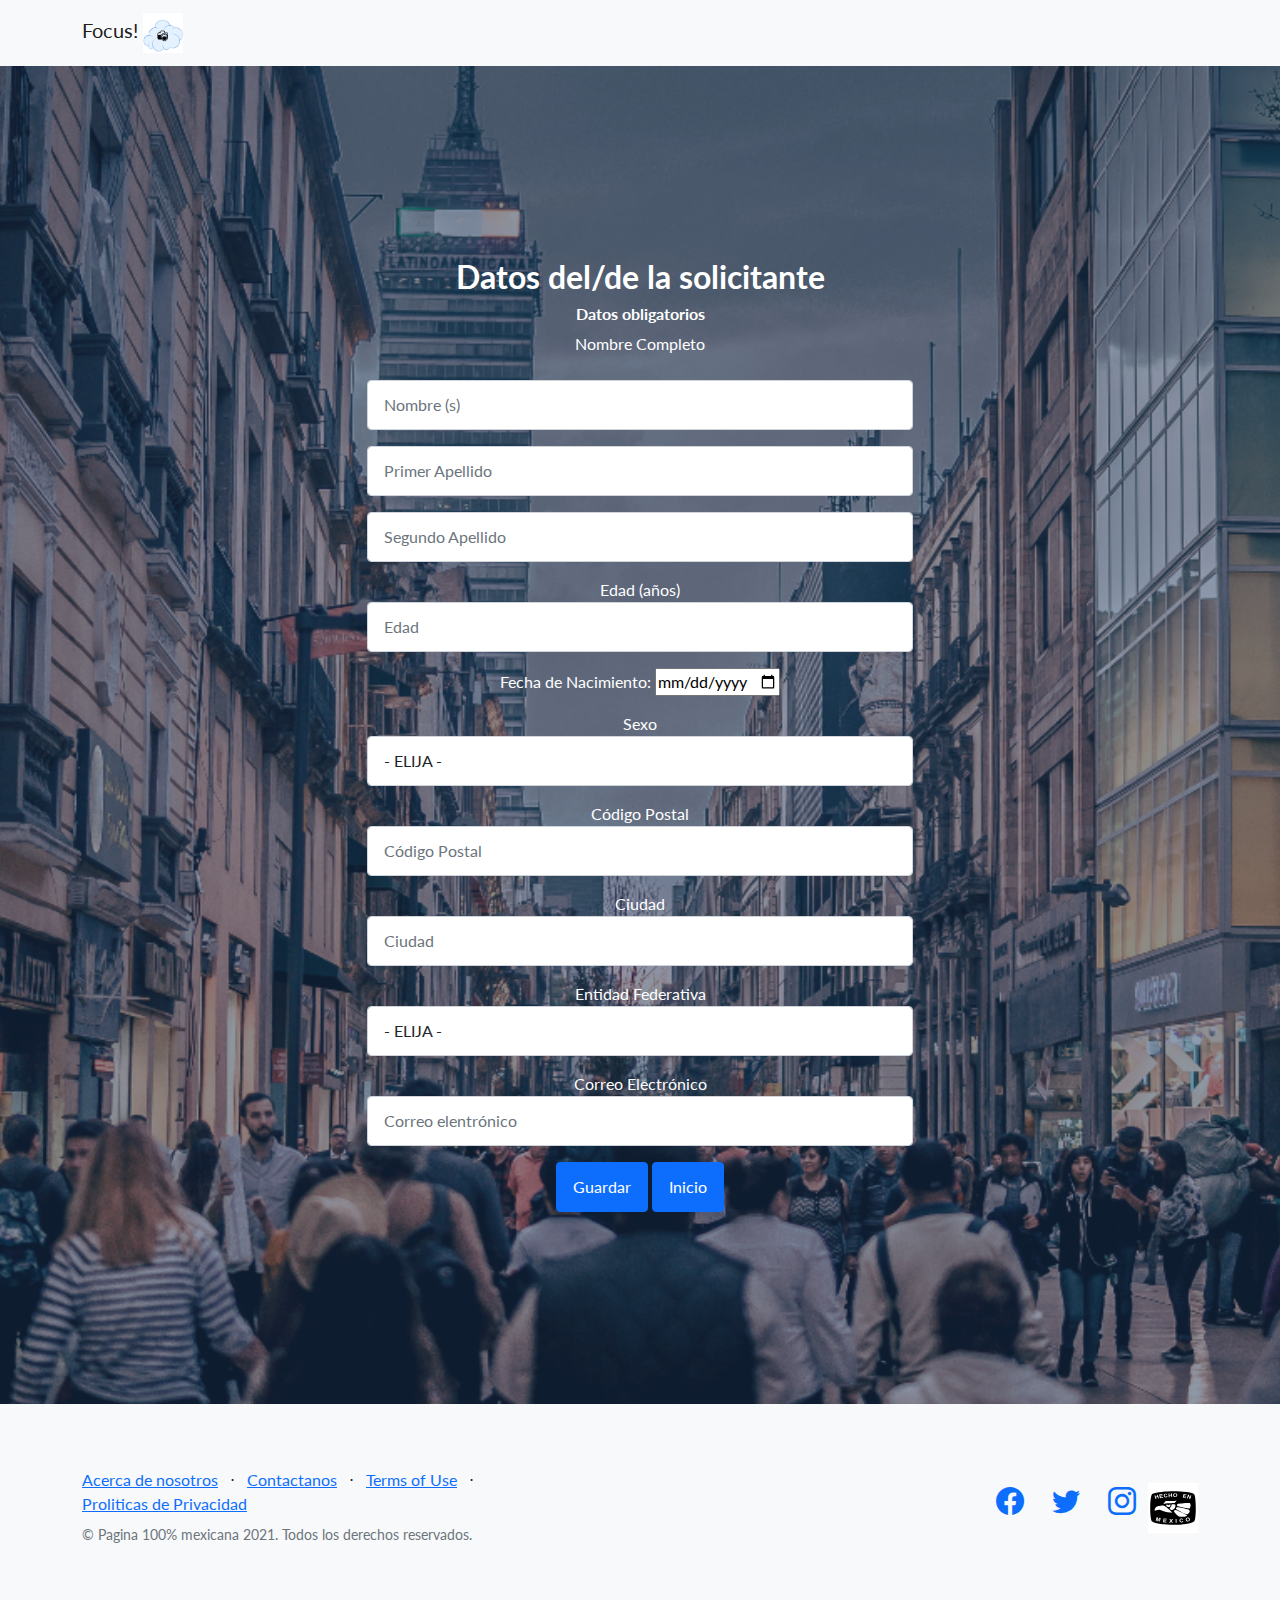
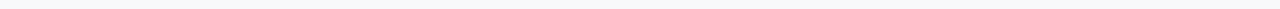
<file: Giot cloud/formulario.html>
<!DOCTYPE html>
<html lang="es">
  <head>
    <meta charset="utf-8" />
        <meta name="viewport" content="width=device-width, initial-scale=1, shrink-to-fit=no" />
        <meta name="description" content="" />
        <meta name="author" content="" />
        <title>Focus! - Registro</title>
        <!-- Favicon-->
        <link rel="icon" type="image/x-icon" href="assets/favicon.ico" />
        <!-- Bootstrap icons-->
        <link href="https://cdn.jsdelivr.net/npm/bootstrap-icons@1.5.0/font/bootstrap-icons.css" rel="stylesheet" type="text/css" />
        <!-- Google fonts-->
        <link href="https://fonts.googleapis.com/css?family=Lato:300,400,700,300italic,400italic,700italic" rel="stylesheet" type="text/css" />
        <!-- Core theme CSS (includes Bootstrap)-->
        <link href="css/styles.css" rel="stylesheet" />
 </head>
  <body>
    <!-- Navigation-->
        <nav class="navbar navbar-light bg-light static-top">
            <div class="container">
                <a class="navbar-brand" href="index.html">Focus!
                    <img src="assets/img/cam-vintage.png" height ="40px" width="40px">
                </a>
            </div>
        </nav>

        <header class="masthead">
            <div class="container position-relative">
                <div class="row justify-content-center">
                    <div class="col-xl-6">
                        <div class="text-center text-white">
                            <h2>Datos del/de la solicitante</h2>
                            <h6>Datos obligatorios</h6>
                              <form class="form-inline" role="form">
                                <div class="form-group">
                                  <label class="control-label" for="Name-04">Nombre Completo</center> 
                                </div>
                              <form class="form-inline" role="form">
                                <div class="form-group">
                                  <label class="control-label" for="Nombre"></label>
                                  <input class="form-control" id="Nombre" placeholder="Nombre (s)"type="text">
                                </div>
                                <p></p>
                                <div class="form-group">
                                  <input class="form-control" id="PrimAp-02" placeholder="Primer Apellido" type="text">
                                </div>
                                <p></p>
                                <div class="form-group">
                                  <input class="form-control" id="SegAp-02" placeholder="Segundo Apellido" type="text">
                                </div>
                                <p></p>
                                <div class="form-group">
                                  <label class="control-label" for="Edad">Edad (años)</label>
                                  <input class="form-control" id="Edad" placeholder="Edad" type="text">
                                </div>
                                <p></p>
                                  <label for="start">Fecha de Nacimiento:</label>
                                  <input type="date" id="start" name="trip-start" value="Fecha de Nacimiento" min="1990-01-01" max="2018-12-31">
                                <p></p>
                                <label class="control-label" for=" Sexo">Sexo</label>
                                <select class="form-control" id="sexo" name="sexo">
                                  <option value=selected=>- ELIJA -</option>
                                  <option value="Femenino">Femenino</option>
                                  <option value="Masculino">Masculino</option>
                                </select>
                                <p></p>
                                <div class="form-group">
                                  <label class="control-label" for="Cp">Código Postal</label>
                                  <input class="form-control" id="Cp" placeholder="Código Postal"type="text">
                                </div>
                                <p></p>
                                <div class="form-group">
                                  <label class="control-label" for="Ciudad">Ciudad</label>
                                  <input class="form-control" id="Curp" placeholder="Ciudad"type="text">
                                </div>
                                <p></p>
                                <label class="control-label" for="EF">Entidad Federativa</label>
                                <select class="form-control" id="EntidadFederativa" name="EntidadFederativa">
                                  <option value=selected=>- ELIJA -</option>
                                  <option value="Femenino">-----</option>
                                  <option value="Masculino">-----</option>
                                </select>
                                <p></p>
                                <div class="form-group">
                                  <label class="control-label" for="Curp">Correo Electrónico</label>
                                  <input class="form-control" id="Curp" placeholder="Correo elentrónico"type="text">
                                </div>
                                <p></p>
                                <div>
                                  <input class="btn btn-primary" type="button" name="enter" value="Guardar">
                                  <a href="index.html"><input class="btn btn-primary" type="button" name="enter" value="Inicio"> </a>
                                </div>
                        </div>
                    </div>
                </div>
            </div>
        </header>
    <!-- Footer-->
        <footer class="footer bg-light">
            <div class="container">
                <div class="row">
                    <div class="col-lg-6 h-100 text-center text-lg-start my-auto">
                        <ul class="list-inline mb-2">
                            <li class="list-inline-item"><a href="#!">Acerca de nosotros</a></li>
                            <li class="list-inline-item">⋅</li>
                            <li class="list-inline-item"><a href="#!">Contactanos</a></li>
                            <li class="list-inline-item">⋅</li>
                            <li class="list-inline-item"><a href="#!">Terms of Use</a></li>
                            <li class="list-inline-item">⋅</li>
                            <li class="list-inline-item"><a href="#!">Proliticas de Privacidad</a></li>
                        </ul>
                        <p class="text-muted small mb-4 mb-lg-0">&copy; Pagina 100% mexicana 2021. Todos los derechos reservados.</p>
                    </div>
                    <div class="col-lg-6 h-100 text-center text-lg-end my-auto">
                        <ul class="list-inline mb-0">
                            <li class="list-inline-item me-4">
                                <a href="#!"><i class="bi-facebook fs-3"></i></a>
                            </li>
                            <li class="list-inline-item me-4">
                                <a href="#!"><i class="bi-twitter fs-3"></i></a>
                            </li>
                            <li class="list-inline-item">
                                <a href="#!"><i class="bi-instagram fs-3"></i></a>
                            </li>
                            <li class="list-inline-item">
                                <i><img src="assets/img/hm.svg" height ="50px" width="50px"></i>
                            </li>
                        </ul>
                    </div>
                </div>
            </div>
        </footer>
        <!-- Bootstrap core JS-->
        <script src="https://cdn.jsdelivr.net/npm/bootstrap@5.1.3/dist/js/bootstrap.bundle.min.js"></script>
        <!-- Core theme JS-->
        <script src="js/scripts.js"></script>
        <!-- * * * * * * * * * * * * * * * * * * * * * * * * * * * * * * * * * * * * * * * *-->
        <!-- * *                               SB Forms JS                               * *-->
        <!-- * * Activate your form at https://startbootstrap.com/solution/contact-forms * *-->
        <!-- * * * * * * * * * * * * * * * * * * * * * * * * * * * * * * * * * * * * * * * *-->
        <script src="https://cdn.startbootstrap.com/sb-forms-latest.js"></script>
  </body>
</html>
</file>
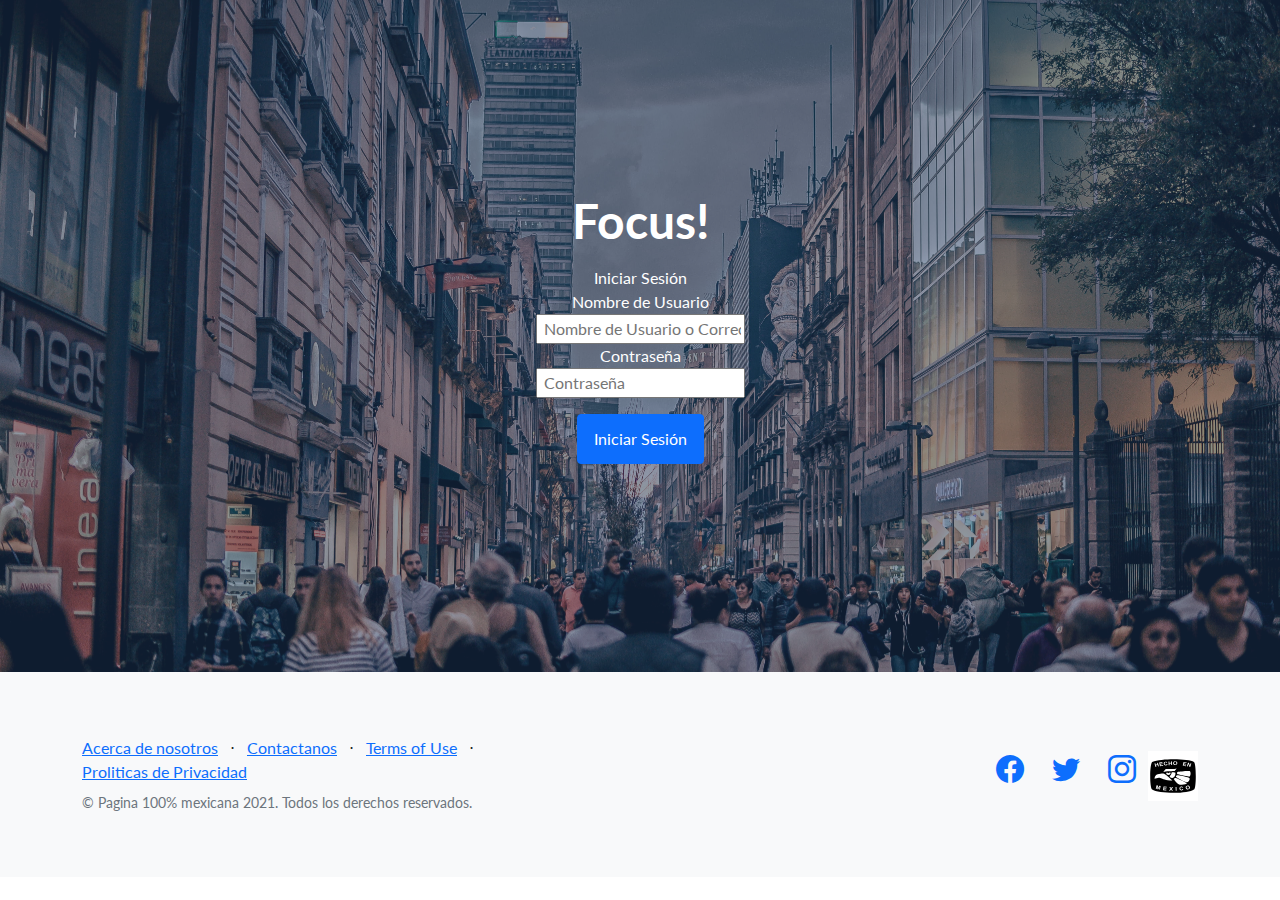
<file: Giot cloud/login.html>
<!DOCTYPE html>
<html lang="en">
	<head>
		<meta charset="utf-8" />
        	<meta name="viewport" content="width=device-width, initial-scale=1, shrink-to-fit=no" />
        	<meta name="description" content="" />
        	<meta name="author" content="" />
        	<title>Focus! - Inicio de sesión</title>
        	<!-- Favicon-->
        	<link rel="icon" type="image/x-icon" href="assets/favicon.ico" />
        	<!-- Bootstrap icons-->
        	<link href="https://cdn.jsdelivr.net/npm/bootstrap-icons@1.5.0/font/bootstrap-icons.css" rel="stylesheet" type="text/css" />
        	<!-- Google fonts-->
        	<link href="https://fonts.googleapis.com/css?family=Lato:300,400,700,300italic,400italic,700italic" rel="stylesheet" type="text/css" />
        	<!-- Core theme CSS (includes Bootstrap)-->
        	<link href="css/styles.css" rel="stylesheet"/>
	</head>
	<body>
		<header class="masthead">
            <div class="container position-relative">
                <div class="row justify-content-center">
                    <div class="col-xl-6">
                        <div class="text-center text-white">
                            <form class="sform" action="">
					<h1><label class="input-title">Focus!</label><p></h1>
					<label class="input-title">Iniciar Sesión</label><p>
					<label for="tuss">Nombre de Usuario</label><br>
					<input class="box-tex-style" type="text" name="uss" value="" placeholder=" Nombre de Usuario o Correo"><br>
					<label for="tpass">Contraseña</label><br>
					<input class="box-tex-style" type="password" name="pass" value="" placeholder=" Contraseña"><p>
					<a href="usuario.html">
						<input class="btn btn-primary" type="button" name="enter" value="Iniciar Sesión">
					</a>
				</form>
                        </div>
                    </div>
                </div>
            </div>
        </header>
		<!-- Footer-->
        <footer class="footer bg-light">
            <div class="container">
                <div class="row">
                    <div class="col-lg-6 h-100 text-center text-lg-start my-auto">
                        <ul class="list-inline mb-2">
                            <li class="list-inline-item"><a href="#!">Acerca de nosotros</a></li>
                            <li class="list-inline-item">⋅</li>
                            <li class="list-inline-item"><a href="#!">Contactanos</a></li>
                            <li class="list-inline-item">⋅</li>
                            <li class="list-inline-item"><a href="#!">Terms of Use</a></li>
                            <li class="list-inline-item">⋅</li>
                            <li class="list-inline-item"><a href="#!">Proliticas de Privacidad</a></li>
                        </ul>
                        <p class="text-muted small mb-4 mb-lg-0">&copy; Pagina 100% mexicana 2021. Todos los derechos reservados.</p>
                    </div>
                    <div class="col-lg-6 h-100 text-center text-lg-end my-auto">
                        <ul class="list-inline mb-0">
                            <li class="list-inline-item me-4">
                                <a href="#!"><i class="bi-facebook fs-3"></i></a>
                            </li>
                            <li class="list-inline-item me-4">
                                <a href="#!"><i class="bi-twitter fs-3"></i></a>
                            </li>
                            <li class="list-inline-item">
                                <a href="#!"><i class="bi-instagram fs-3"></i></a>
                            </li>
                            <li class="list-inline-item">
                                <i><img src="assets/img/hm.svg" height ="50px" width="50px"></i>
                            </li>
                        </ul>
                    </div>
                </div>
            </div>
        </footer>
	</body>
</html>
</file>
